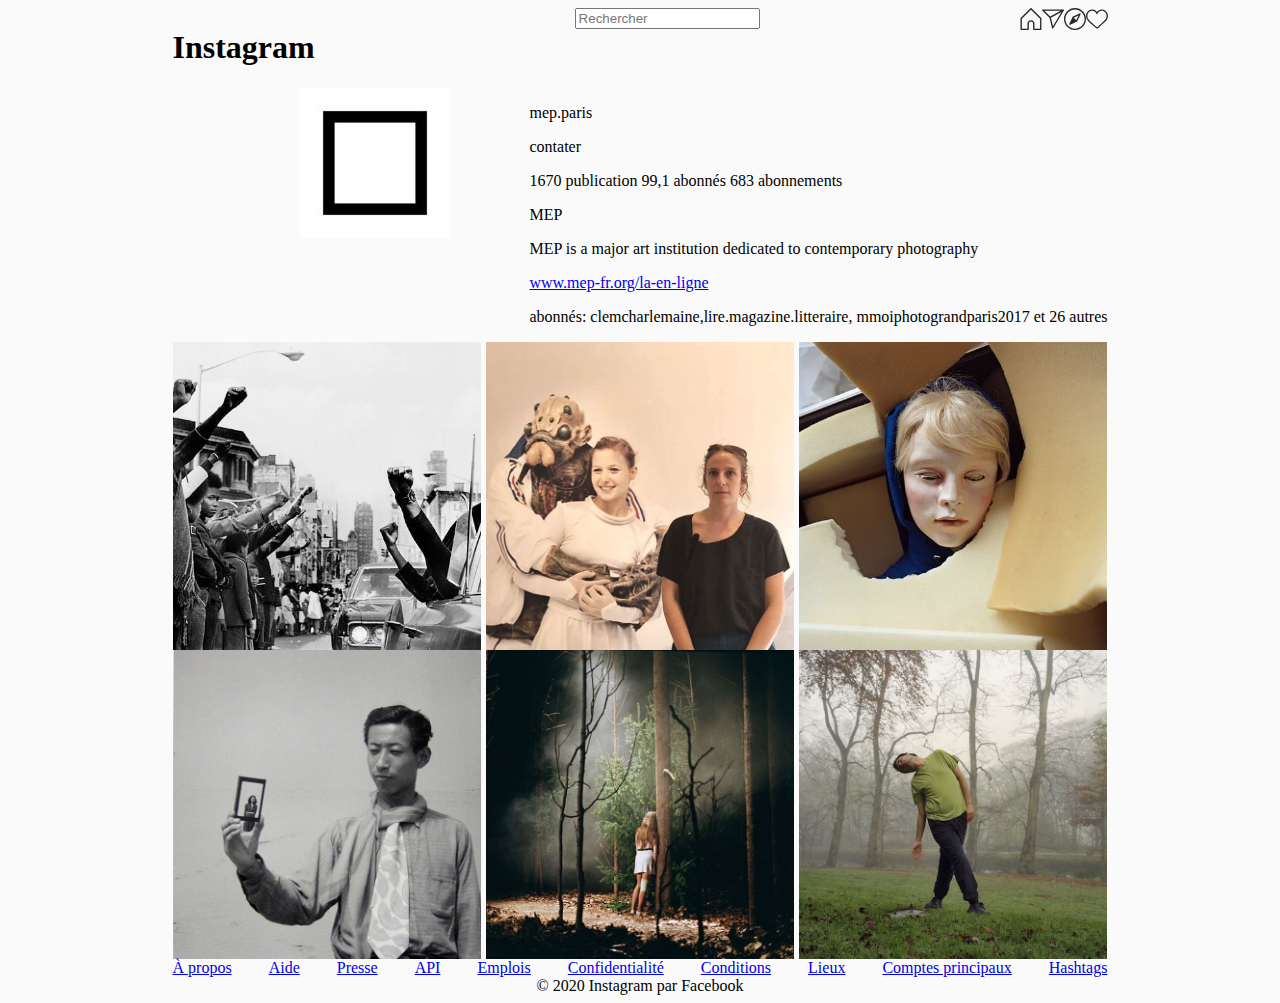
<file: design_1/index.html>
<!DOCTYPE html>
<html lang="en">
<head>
    <meta charset="UTF-8">
    <meta name="viewport" content="width=device-width, initial-scale=1.0">
    <link rel="stylesheet" href="assets/style.css">
    <link rel="stylesheet" href="assets/reset.css">
    <title>Design #1</title>
</head>
<body>




    <!-- LE HEADER TOUT EN HAUT -->
    <header id="top_head">
        <div class="wrapper is_flex">

            <div class="logo">
                <h1>Instagram</h1>
            </div>

            <div class="search_input">
                <input type="text" placeholder="Rechercher">
            </div>

            <nav class="nav_logos">
                <ul class="nobullets is_flex">
                    <li>
                        <svg aria-label="Accueil" class="_8-yf5 " fill="#262626" height="22" viewBox="0 0 48 48" width="22"><path d="M45.3 48H30c-.8 0-1.5-.7-1.5-1.5V34.2c0-2.6-2-4.6-4.6-4.6s-4.6 2-4.6 4.6v12.3c0 .8-.7 1.5-1.5 1.5H2.5c-.8 0-1.5-.7-1.5-1.5V23c0-.4.2-.8.4-1.1L22.9.4c.6-.6 1.5-.6 2.1 0l21.5 21.5c.4.4.6 1.1.3 1.6 0 .1-.1.1-.1.2v22.8c.1.8-.6 1.5-1.4 1.5zm-13.8-3h12.3V23.4L24 3.6l-20 20V45h12.3V34.2c0-4.3 3.3-7.6 7.6-7.6s7.6 3.3 7.6 7.6V45z"></path></svg>
                    </li>

                    <li>
                        <svg aria-label="Direct" class="_8-yf5 " fill="#262626" height="22" viewBox="0 0 48 48" width="22"><path d="M47.8 3.8c-.3-.5-.8-.8-1.3-.8h-45C.9 3.1.3 3.5.1 4S0 5.2.4 5.7l15.9 15.6 5.5 22.6c.1.6.6 1 1.2 1.1h.2c.5 0 1-.3 1.3-.7l23.2-39c.4-.4.4-1 .1-1.5zM5.2 6.1h35.5L18 18.7 5.2 6.1zm18.7 33.6l-4.4-18.4L42.4 8.6 23.9 39.7z"></path></svg>
                    </li>

                    <li>
                        <svg aria-label="Trouver des personnes" class="_8-yf5 " fill="#262626" height="22" viewBox="0 0 48 48" width="22"><path clip-rule="evenodd" d="M24 0C10.8 0 0 10.8 0 24s10.8 24 24 24 24-10.8 24-24S37.2 0 24 0zm0 45C12.4 45 3 35.6 3 24S12.4 3 24 3s21 9.4 21 21-9.4 21-21 21zm10.2-33.2l-14.8 7c-.3.1-.6.4-.7.7l-7 14.8c-.3.6-.2 1.3.3 1.7.3.3.7.4 1.1.4.2 0 .4 0 .6-.1l14.8-7c.3-.1.6-.4.7-.7l7-14.8c.3-.6.2-1.3-.3-1.7-.4-.5-1.1-.6-1.7-.3zm-7.4 15l-5.5-5.5 10.5-5-5 10.5z" fill-rule="evenodd"></path></svg>
                    </li>

                    <li>
                        <svg aria-label="Fil d’activité" class="_8-yf5 " fill="#262626" height="22" viewBox="0 0 48 48" width="22"><path d="M34.6 6.1c5.7 0 10.4 5.2 10.4 11.5 0 6.8-5.9 11-11.5 16S25 41.3 24 41.9c-1.1-.7-4.7-4-9.5-8.3-5.7-5-11.5-9.2-11.5-16C3 11.3 7.7 6.1 13.4 6.1c4.2 0 6.5 2 8.1 4.3 1.9 2.6 2.2 3.9 2.5 3.9.3 0 .6-1.3 2.5-3.9 1.6-2.3 3.9-4.3 8.1-4.3m0-3c-4.5 0-7.9 1.8-10.6 5.6-2.7-3.7-6.1-5.5-10.6-5.5C6 3.1 0 9.6 0 17.6c0 7.3 5.4 12 10.6 16.5.6.5 1.3 1.1 1.9 1.7l2.3 2c4.4 3.9 6.6 5.9 7.6 6.5.5.3 1.1.5 1.6.5.6 0 1.1-.2 1.6-.5 1-.6 2.8-2.2 7.8-6.8l2-1.8c.7-.6 1.3-1.2 2-1.7C42.7 29.6 48 25 48 17.6c0-8-6-14.5-13.4-14.5z"></path></svg>
                    </li>
                </ul>
            </nav><!-- end .nav_logos -->

        </div><!-- end .wrapper -->

    </header><!-- end .wrapper -->






    <!-- LE HEADER AVEC LES INFORMATIONS DU COMPTE : visuel, nom, etc. -->
    <header id="brand" class="wrapper is_flex">
        <div class="brandlogo">
            <img src="img/mep_logo.jpg" >
        </div>

        <div class="brandinginfo"> 

            <p>mep.paris</p>
            <p>contater</p>
            
                <span>1670 publication</span>
                <span>99,1 abonnés</span>
                <span>683 abonnements</span>

            
            <p>MEP</p>
            <p>MEP is a major art institution dedicated to contemporary photography</p>

            <p>
            <a href="www.mep-fr.org/la-mep-en-ligne"> www.mep-fr.org/la-en-ligne</a>
        </p>

            <p>abonnés: clemcharlemaine,lire.magazine.litteraire, mmoiphotograndparis2017 et 26 autres</p>

        </div>
    </header><!-- end .wrapper -->






    <!-- LA GRILLE DE VISUELS -->
    <main id="grid" class="wrapper is_flex">
        <img src="img/mep_1.jpg" alt="" class="grid_item">  
        <img src="img/mep_2.jpg" alt="" class="grid_item"> 
        <img src="img/mep_3.jpg" alt="" class="grid_item">
        <img src="img/mep_4.jpg" alt="" class="grid_item"> 
        <img src="img/mep_5.jpg" alt="" class="grid_item"> 
        <img src="img/mep_6.jpg" alt="" class="grid_item">
    </main><!-- end .wrapper -->


    



    <!-- LE FOOTER -->
    <footer id="footer" class="">
        <div class="wrapper">

            <nav class="">
                <ul class="nobullets is_flex">
                    <li class="">
                        <a class="" href="https://about.instagram.com/" target="_blank">À propos</a>
                    </li>

                    <li class="">
                        <a class="" href="https://help.instagram.com/">Aide</a>
                    </li>

                    <li class="">
                        <a class="" href="https://about.instagram.com/blog/">Presse</a>
                    </li>

                    <li class="">
                        <a class="" href="/developer/">API</a>
                    </li>
                    
                    <li class="">
                        <a class="" href="/about/jobs/">Emplois</a>
                    </li>

                    <li class="">
                        <a class="" href="/legal/privacy/">Confidentialité</a>
                    </li>
                    
                    <li class="">
                        <a class="" href="/legal/terms/">Conditions</a>
                    </li>
                    
                    <li class="">
                        <a class="" href="/explore/locations/">Lieux</a>
                    </li>
        
                    <li class="">
                        <a class="" href="/directory/profiles/">Comptes principaux</a>
                    </li>
        
                    <li class="">
                        <a class="" href="/directory/hashtags/">Hashtags</a>
                    </li>
                </ul>
            </nav>

            <span class="DINPA">© 2020 Instagram par Facebook</span>

        </div>
    </footer><!-- end FOOTER -->

</body>
</html>
</file>
<file: design_1/assets/style.css>
/*
 Déclarations dans l'ordre d'apparition des éléments
 */

header {

}


body{
    
    background-color:#fafafa;
}

.brandlogo{
    flex: 0 0  33%;
    width:33%;
    margin-left: auto;
}
.brandlogo img{
    margin: auto;
}

.brandinfo{
    flex: 0 0  66%;
    width: 66%;
}

main {
    flex-wrap: wrap;
}

.grid_item {
    flex: 0 0  33%; 
    width: 33%;       
}
footer {
    text-align: center;
}
</file>
